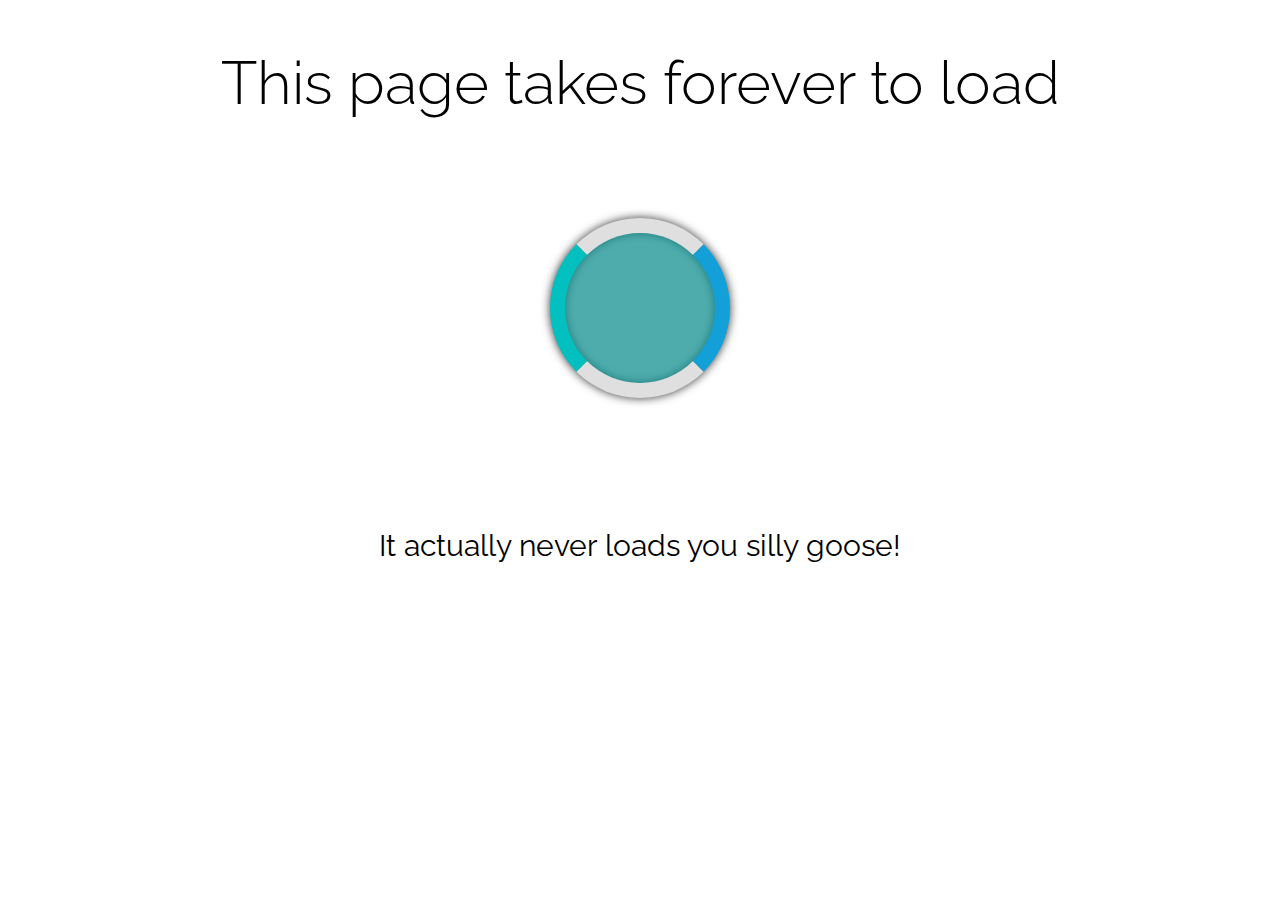
<file: Breathing loader/index.html>
<!DOCTYPE html>
<html lang="en">

<head>
   <meta charset="UTF-8">
   <meta name="viewport" content="width=device-width, initial-scale=1.0">
   <meta http-equiv="X-UA-Compatible" content="ie=edge">
   <link href="https://fonts.googleapis.com/css?family=Raleway:200,300" rel="stylesheet">
   <link href="https://fonts.googleapis.com/css?family=Raleway:200" rel="stylesheet">
   <link rel="stylesheet" href="style.css">
   <title>Animation</title>
</head>

<body>
   <div class="wrapper">
         <h1>This page takes forever to load</h1>
         <div class="loader"></div>
         <p>It actually never loads you silly goose!</p>
   </div>
   

</body>

</html>
</file>
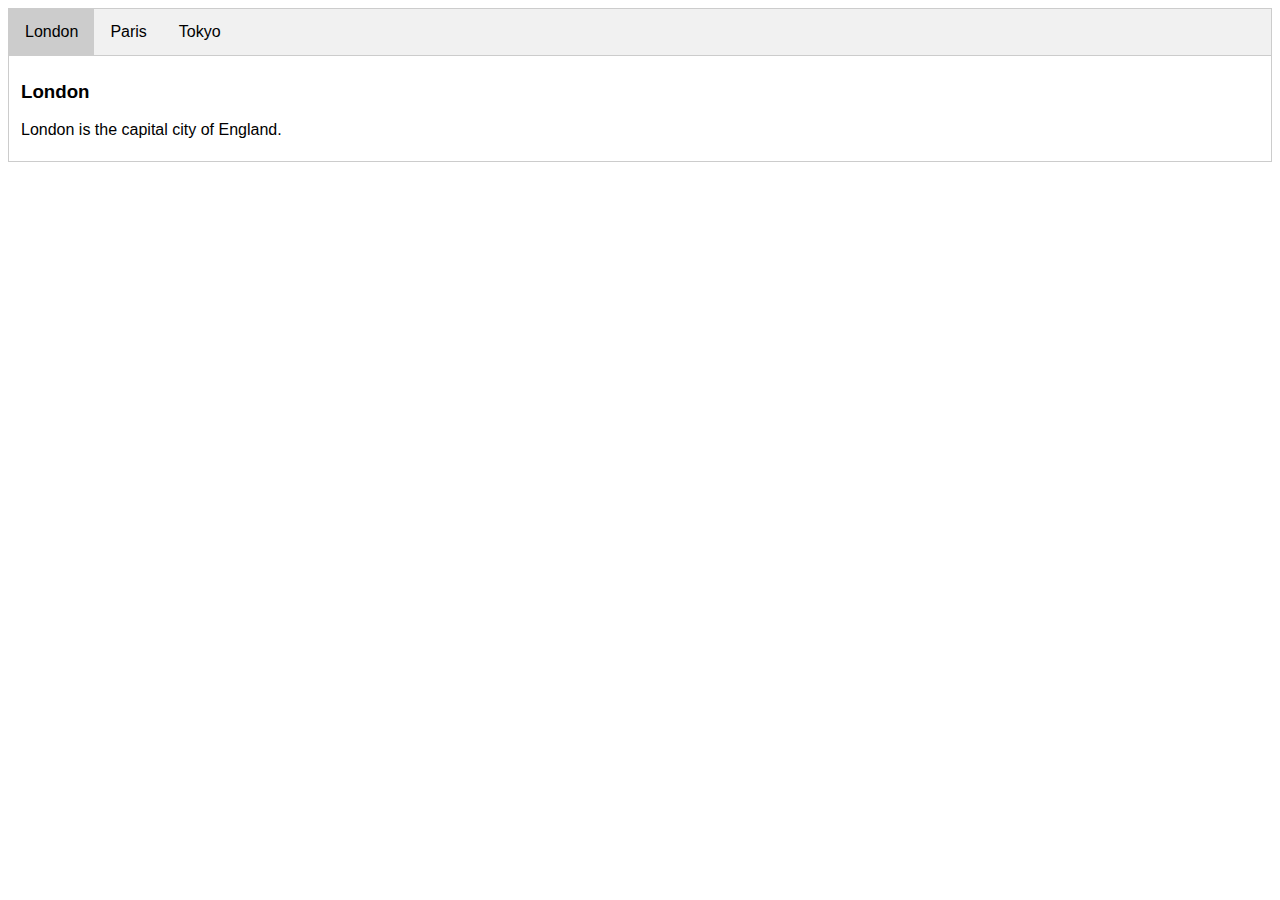
<file: Horizontal Tabs/index.html>
<!DOCTYPE html>
<html lang="en">

<head>
    <meta charset="UTF-8">
    <meta name="viewport" content="width=device-width, initial-scale=1.0">
    <meta http-equiv="X-UA-Compatible" content="ie=edge">
    <link rel="stylesheet" href="style.css">
    <style>
    </style>
    <title>Tabs</title>
</head>

<body>

    <!-- Tab links -->
    <div id="tabs">

        <div class="tab">
            <button class="tablink active" data-city="london">London</button>
            <button class="tablink" data-city="paris">Paris</button>
            <button class="tablink" data-city="tokyo">Tokyo</button>
        </div>
    
        <!-- Tab content -->
        <div id="london" class="tabcontent active">
            <h3>London</h3>
            <p>London is the capital city of England.</p>
        </div>
    
        <div id="paris" class="tabcontent">
            <h3>Paris</h3>
            <p>Paris is the capital of France.</p>
        </div>
    
        <div id="tokyo" class="tabcontent">
            <h3>Tokyo</h3>
            <p>Tokyo is the capital of Japan.</p>
        </div>

    </div>
    

    <script src="app.js"></script>
</body>

</html>
</file>
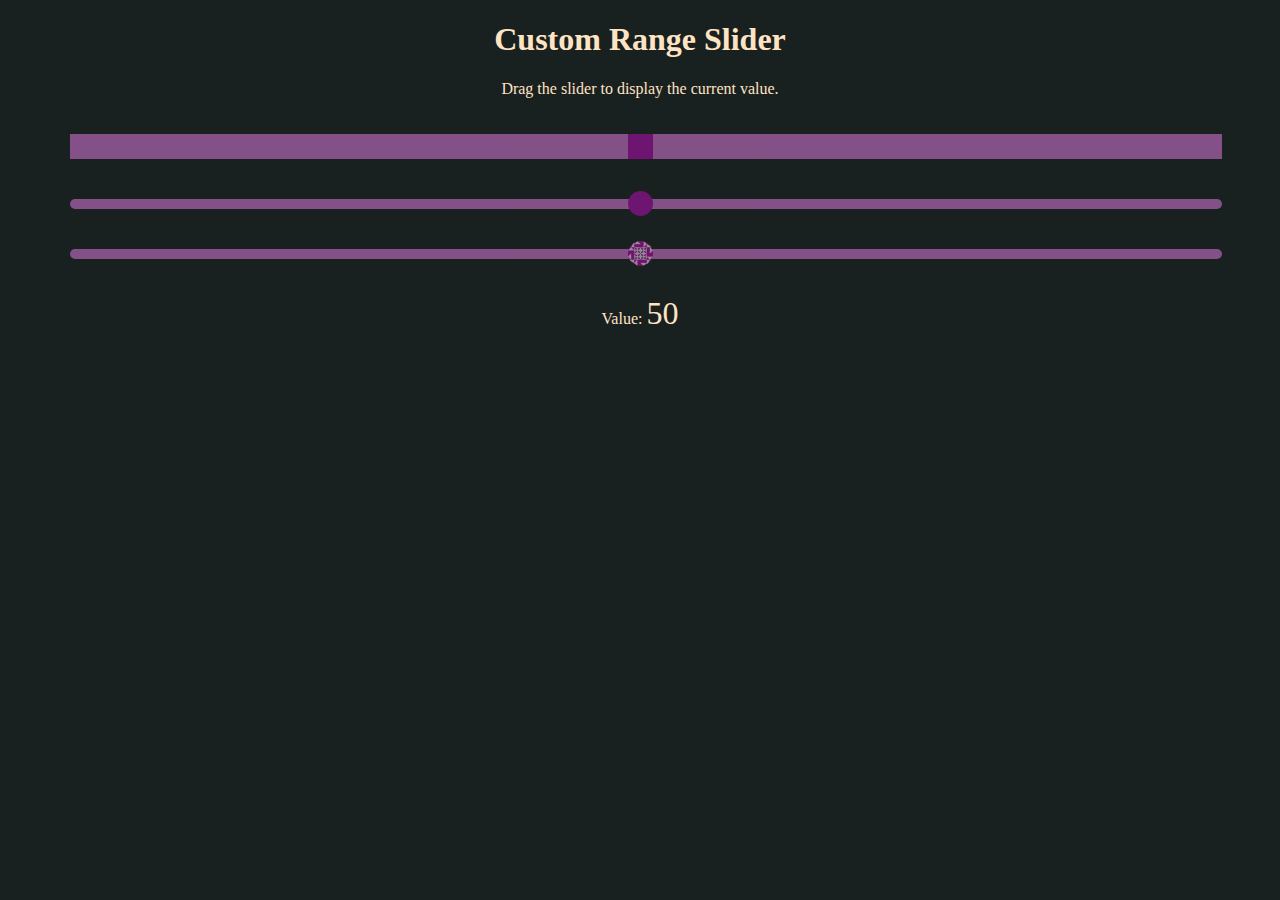
<file: Range Sliders/index.html>
<!DOCTYPE html>
<html lang="en">

<head>
   <meta charset="UTF-8">
   <meta name="viewport" content="width=device-width, initial-scale=1.0">
   <meta http-equiv="X-UA-Compatible" content="ie=edge">
   <title>Sliders</title>
   <style>
      body {
         margin: 0;
         padding: 0 50px;
         text-align: center;
         background-color: rgb(25, 32, 32);
         color:bisque;
      }

      #demo {
         font-size: 200%;
      }

      .slidecontainer {
         width: 100%;
      }

      /* The slider itself */

      .slider {
         -webkit-appearance: none;
         appearance: none;
         width: 90vw;
         height: 25px;
         background: violet;
         outline: none;
         opacity: 0.5;
         transition: all .3s;
         margin: 20px;
      }

      .slider:hover {
         opacity: 0.8;
      }

      .slider::-webkit-slider-thumb {
         -webkit-appearance: none;
         appearance: none;
         width: 25px;
         height: 25px;
         background: rgb(192, 11, 192);
         cursor: move;
      }

      .slider::-moz-range-thumb {
         border-radius: 0;
         width: 25px;
         height: 25px;
         background: rgb(192, 11, 192);
         cursor: move;
      }

      .slider-round {
         height: 10px;
         border-radius: 10px;
      }

      .slider-round::-webkit-slider-thumb {
         border-radius: 50%;
      }

      .slider-img {
         height: 10px;
         border-radius: 5px;
      }

      .slider-img::-webkit-slider-thumb {
         border-radius: 50%;
         background-color: transparent;
         background: url('img.png');
      }
   </style>
</head>

<body>
   <h1>Custom Range Slider</h1>
   <p>Drag the slider to display the current value.</p>

   <div class="slidecontainer">
      <input type="range" min="1" max="100" value="50" class="slider" id="myRange">
      <input type="range" min="1" max="100" value="50" class="slider slider-round" id="myRange2">
      <input type="range" min="1" max="100" value="50" class="slider slider-img" id="myRange3">
      
      <p>Value: <span id="demo"></span></p>
   </div>

   <script>
      const output = document.getElementById('demo');
      const slider = document.getElementById('myRange');
      const slider2 = document.getElementById('myRange2');
      const slider3 = document.getElementById('myRange3');

      output.textContent = slider.value;

      slider.oninput = (e) => {
         output.textContent = e.target.value;
      } 

      slider2.oninput = (e) => {
         output.textContent = e.target.value;
      } 

      slider3.oninput = (e) => {
         output.textContent = e.target.value;
      }

   </script>
</body>

</html>
</file>
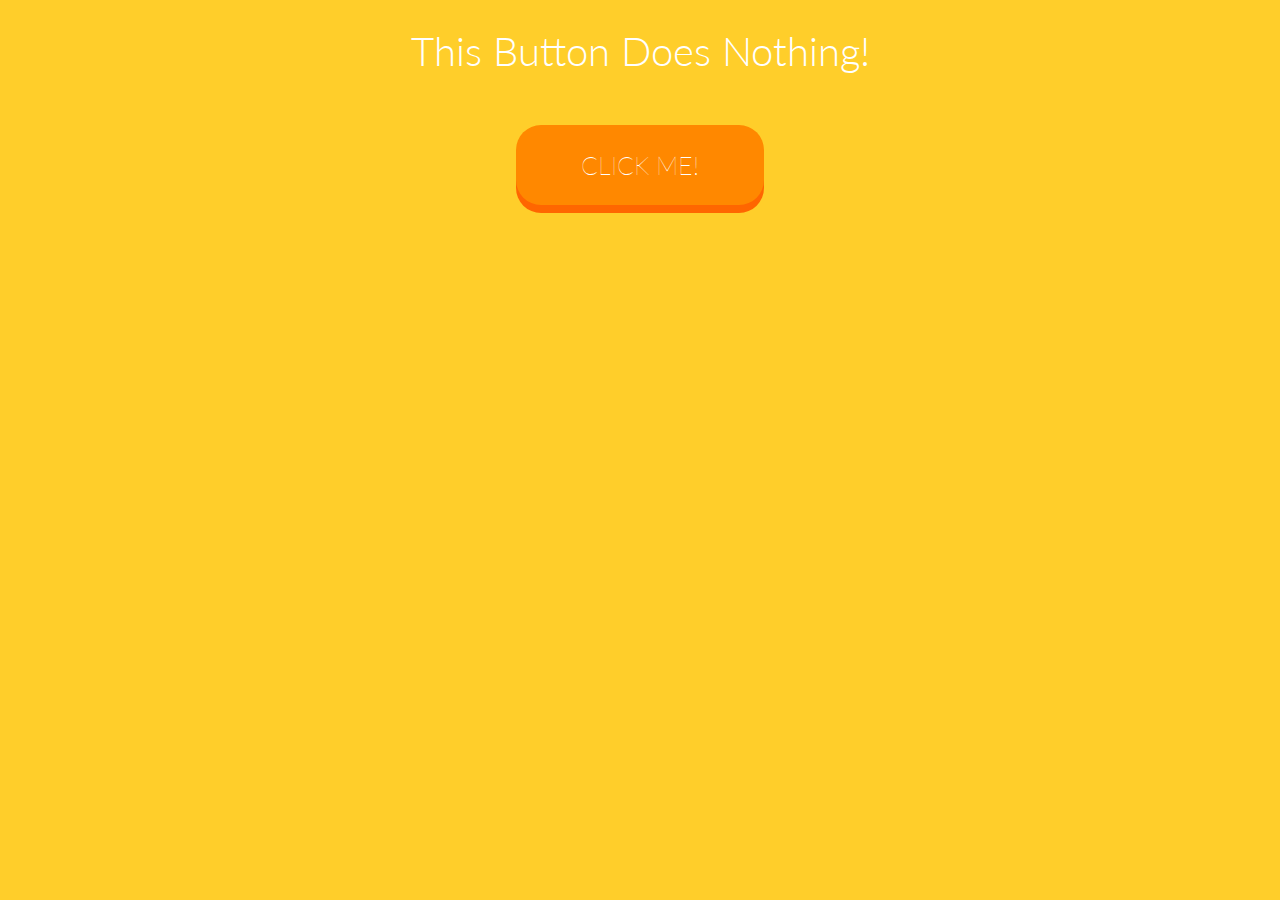
<file: Slightly animated orange button/index.html>
<!DOCTYPE html>
<html lang="en">

<head>
   <meta charset="UTF-8">
   <meta name="viewport" content="width=device-width, initial-scale=1.0">
   <meta http-equiv="X-UA-Compatible" content="ie=edge">
   <link href="https://fonts.googleapis.com/css?family=Lato:100,300,400" rel="stylesheet">
   <link rel="stylesheet" href="style.css">
   <title>Animation</title>
</head>

<body>

   <h1>This Button Does Nothing!</h1>
   <button class="btn">Click Me!</button>

</body>

</html>
</file>
<file: Breathing loader/style.css>
body {
   font-family: 'Raleway', sans-serif;
}

.wrapper {
   width: 1000px;
   margin: auto;
   display: flex;
   align-items: center;
   flex-direction: column;
}

h1 {
   font-size: 60px;
   font-weight: 300;
   margin-bottom: 100px;  
   animation: title 1s 1s linear backwards; 
}

@keyframes title {
   0% {
      opacity: 0;
      transform: scale(1);
   }

   50% {
      transform: scale(1.05);      
   }

   100% {
      opacity: 1;
      transform: scale(1);      
   }
}

p {
   font-size: 30px;
   animation: showparagraph .3s 6s backwards ease-out;
}

@keyframes showparagraph {
   0% {
      transform: translateX(-1000px);
   }

   80% {
      transform: translateX(40px);
      
   }

   81% {
      transform: translateX(40px);
      
   }

   82% {
      transform: translateX(44px);  
   }

   83% {
      transform: translateX(44px);  
   }

   84% {
      transform: translateX(48px);  
   }

   85% {
      transform: translateX(48px);  
   }

   86% {
      transform: translateX(52px);  
   }

   87% {
      transform: translateX(52px);  
   }


   100% {
      transform: translateX(0);
   }
}

.loader {
   margin-bottom: 100px;     
   width: 150px;
   height: 150px;
   background-color: rgba(3, 192, 192, .5);
   filter: drop-shadow(0px 0px 5px rgba(0, 0, 0, .8));
   
   border: 15px solid rgb(223, 223, 223);
   border-left-color: rgb(3, 192, 192);
   border-right-color: rgb(19, 160, 216);
   border-radius: 50%;
   animation: showloader 1s 2s backwards, spinloader 1s 3s linear infinite, bgc .5s 3s infinite alternate;
   
}

@keyframes showloader{
   from {
      opacity: 0;
   }

   to {
      opacity: 1;
   }
}

@keyframes bgc {
   from {
       background-color: rgba(3, 192, 192, .5);
      
   }

   to {
      background-color: rgba(19, 160, 216, .5);
      
   }
}

@keyframes spinloader {
   0% {
      transform: rotate(0) scale(1);
      filter: drop-shadow(0px 0px 5px rgba(0, 0, 0, .8));
   }

   25% {
      transform: rotate(90deg) scale(1.05);
      filter: drop-shadow(0px 0px 10px rgba(0, 0, 0, .7));
   }

   50% {
      transform: rotate(180deg) scale(1.2); 
      filter: drop-shadow(0px 0px 15px rgba(0, 0, 0, .6));      
   }

   75% {
      transform: rotate(270deg) scale(1.05);
      filter: drop-shadow(0px 0px 10px rgba(0, 0, 0, .7));
   }

   100% {
      transform: rotate(360deg) scale(1);
      filter: drop-shadow(0px 0px 5px rgba(0, 0, 0, .8));      
   }
}
</file>
<file: Horizontal Tabs/style.css>
body {
   font-family: Arial, Helvetica, sans-serif;
}
/* Style the tab */
.tab {
   overflow: hidden;
   border: 1px solid #ccc;
   background-color: #f1f1f1;
}

/* Style the buttons that are used to open the tab content */
.tab button {
   background-color: inherit;
   float: left;
   border: none;
   outline: none;
   cursor: pointer;
   padding: 14px 16px;
   transition: 0.3s;
   font-size: 16px;
}

/* Change background color of buttons on hover */
.tab button:hover {
   background-color: #ddd;
}

/* Create an active/current tablink class */
.tab button.active {
   background-color: #ccc;
}

/* Style the tab content */
.tabcontent {
   display: none;
   padding: 6px 12px;
   border: 1px solid #ccc;
   border-top: none;
}

.tabcontent.active {
   display: block;
}
</file>
<file: Slightly animated orange button/style.css>
body {
   background-color: rgba(255, 196, 0, 0.836);
}

* {
   color: white;
   font-weight: 300;
   font-family: 'Lato', sans-serif;   
}

h1 {
   font-size: 40px;
   text-align: center;
   margin-bottom: 50px;
   
}

.btn {
   display: block;
   position: relative;
   margin: 0 auto;
   outline: none;
   border: none;
   background-color: rgb(255, 136, 0);
   padding: 25px 65px;
   font-size: 25px;
   font-weight: 100;
   text-transform: uppercase;
   border-radius: 25px;
   box-shadow: 0 8px rgb(255, 102, 0);
   cursor: pointer;
   top: 0;
   transition: all .3s;
}

.btn:hover {
   top: 3px;
   box-shadow: 0 5px rgb(255, 102, 0);   
}

.btn:active {
   top: 8px;
   box-shadow: none;   
}
</file>
